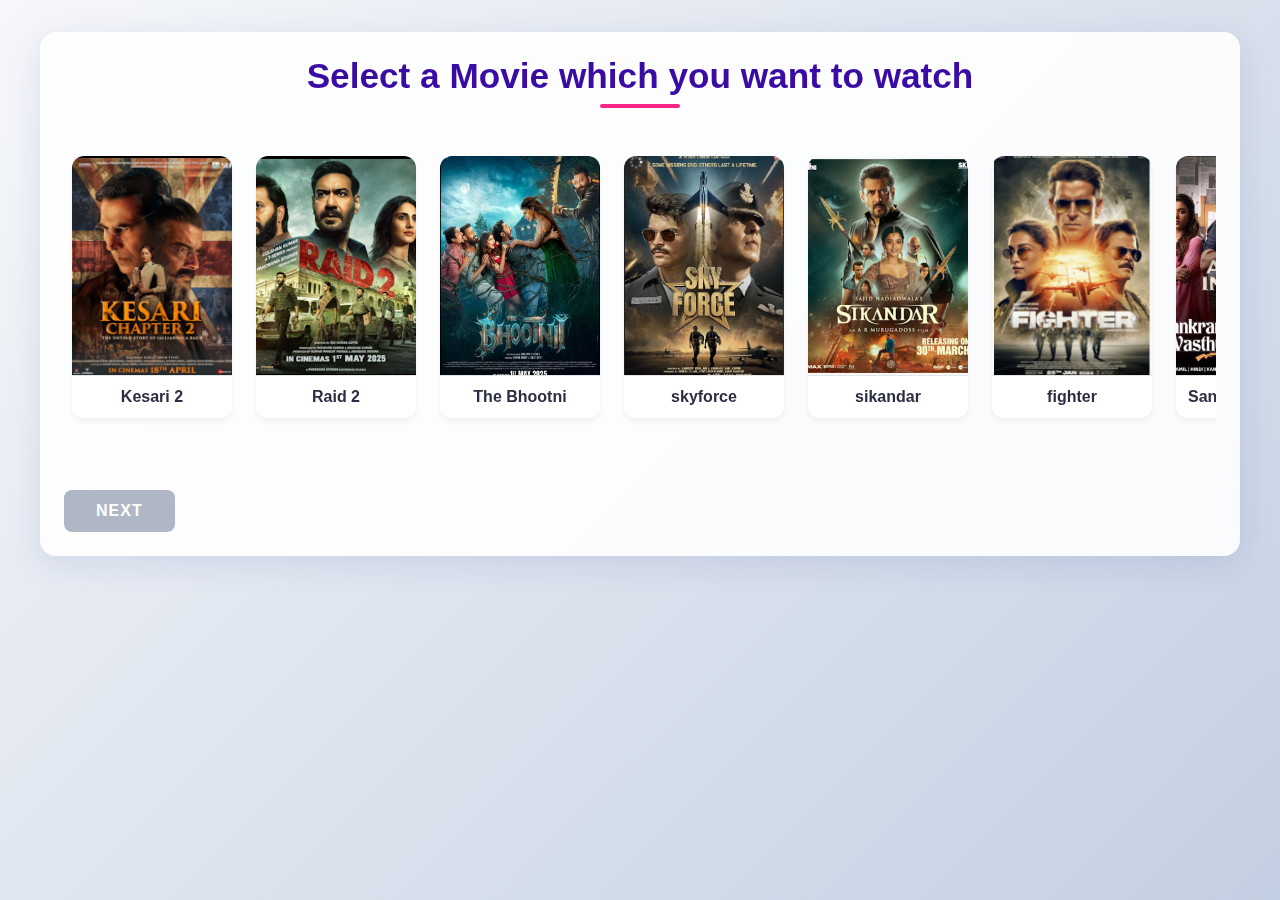
<file: index.html>
<html lang="en">
<head>
  <meta charset="UTF-8">
  <meta name="viewport" content="width=device-width, initial-scale=1.0">
  <title>Select Movie</title>
  <link rel="stylesheet" href="index.css">
</head>
<body>
  <div class="container">
    <h1> Select a Movie which you want to watch </h1>
    <div class="movies-grid">
      <div class="movie-card" onclick="select('Kesari 2')">
        <img src="kesari2.png" alt="Movie 1">
        <p>Kesari 2</p>
      </div>
      <div class="movie-card" onclick="select('Raid 2')">
        <img src="raid2.png" alt="Movie 2">
        <p>Raid 2</p>
      </div>
      <div class="movie-card" onclick="select('The Bhootni')">
        <img src="Bhootni.png" alt="Movie 3">
        <p>The Bhootni</p>
      </div>
      <div class="movie-card" onclick="select('skyforce')">
        <img src="skyforce.png" alt="Movie 4">
        <p>skyforce</p>
      </div>
      <div class="movie-card" onclick="select('sikandar')">
        <img src="sikandar.png" alt="Movie 5">
        <p>sikandar</p>
      </div>
      <div class="movie-card" onclick="select('fighter')">
        <img src="fighter.png" alt="Movie 6">
        <p>fighter</p>
      </div>
      <div class="movie-card" onclick="select('Sankranthiki Vasthunam')">
        <img src="Sankranthiki.png" alt="Movie 7">
        <p>Sankranthiki Vasthunam</p>
      </div>
      <div class="movie-card" onclick="select('Thudarum')">
        <img src="Thudarum.png" alt="Movie 8">
        <p>Thudarum</p>
      </div>
      <div class="movie-card" onclick="select('The Royals')">
        <img src="The Royals.png" alt="Movie 9">
        <p>The Royals</p>
      </div>
      <div class="movie-card" onclick="select('kull')">
        <img src="kull.png" alt="Movie 10">
        <p>kull</p>
      </div>
    </div>
    <button id="nextBtn" onclick="go()" disabled>Next</button>
  </div>
  <script>
    
    // let selectedMovie = "";
    // function highlightMovie(card, movieName) {
    //   document.querySelectorAll('.movie-card').forEach(el => el.classList.remove('selected'));
    //   card.classList.add('selected');
    //   selectedMovie = movieName;
    //   document.getElementById('nextBtn').disabled = false;
    // }
    // function goToNext() {
    //   localStorage.setItem("selectedMovie", selectedMovie);
    //   window.location.href = "seats.html";
    // }
    function select(name) {
    localStorage.setItem("selected", name);
    document.getElementById('nextBtn').disabled = false;
  }
  function go() {
    window.location.href = "seats.html";
  }
  </script>
</body>
</html>
</file>
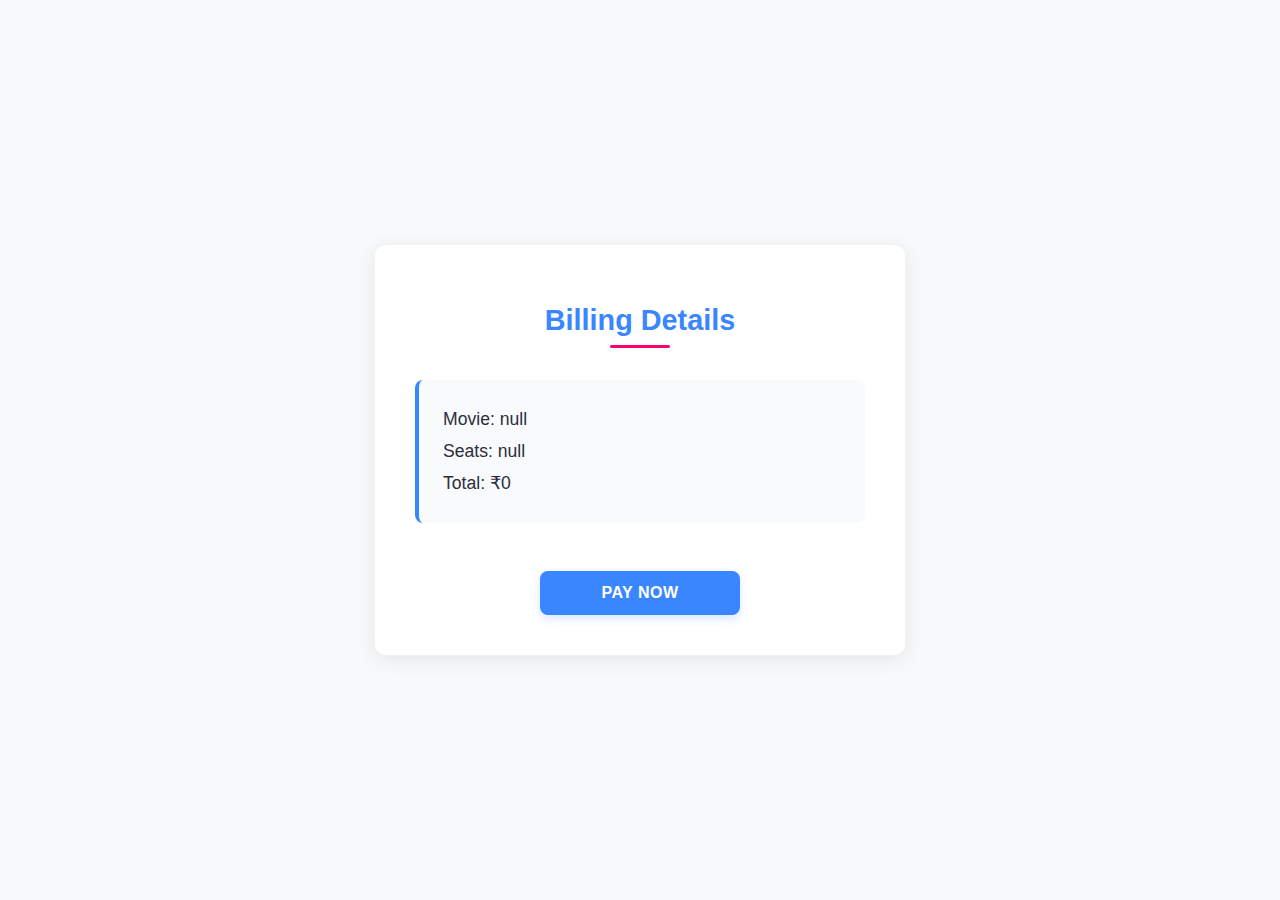
<file: bill.html>
<html lang="en">
<head>
  <meta charset="UTF-8">
  <meta name="viewport" content="width=device-width, initial-scale=1.0">
  <title>Billing</title>
  <link rel="stylesheet" href="bill.css">
</head>
<body>
  <div class="container">
    <h1>Billing Details</h1>
    <p id="summary"></p>
    <button onclick="confirmPayment()">Pay Now</button>
  </div>
  <script>
    const movie = localStorage.getItem("selected");
    const seats = localStorage.getItem("selectedSeats");
    const price = 150;
    const total = seats * price;
    document.getElementById("summary").innerText = `Movie: ${movie}\nSeats: ${seats}\nTotal: ₹${total}`;
    function confirmPayment() {
      window.location.href = "confirmation.html";
    }
  </script>
</body>
</html>
</file>
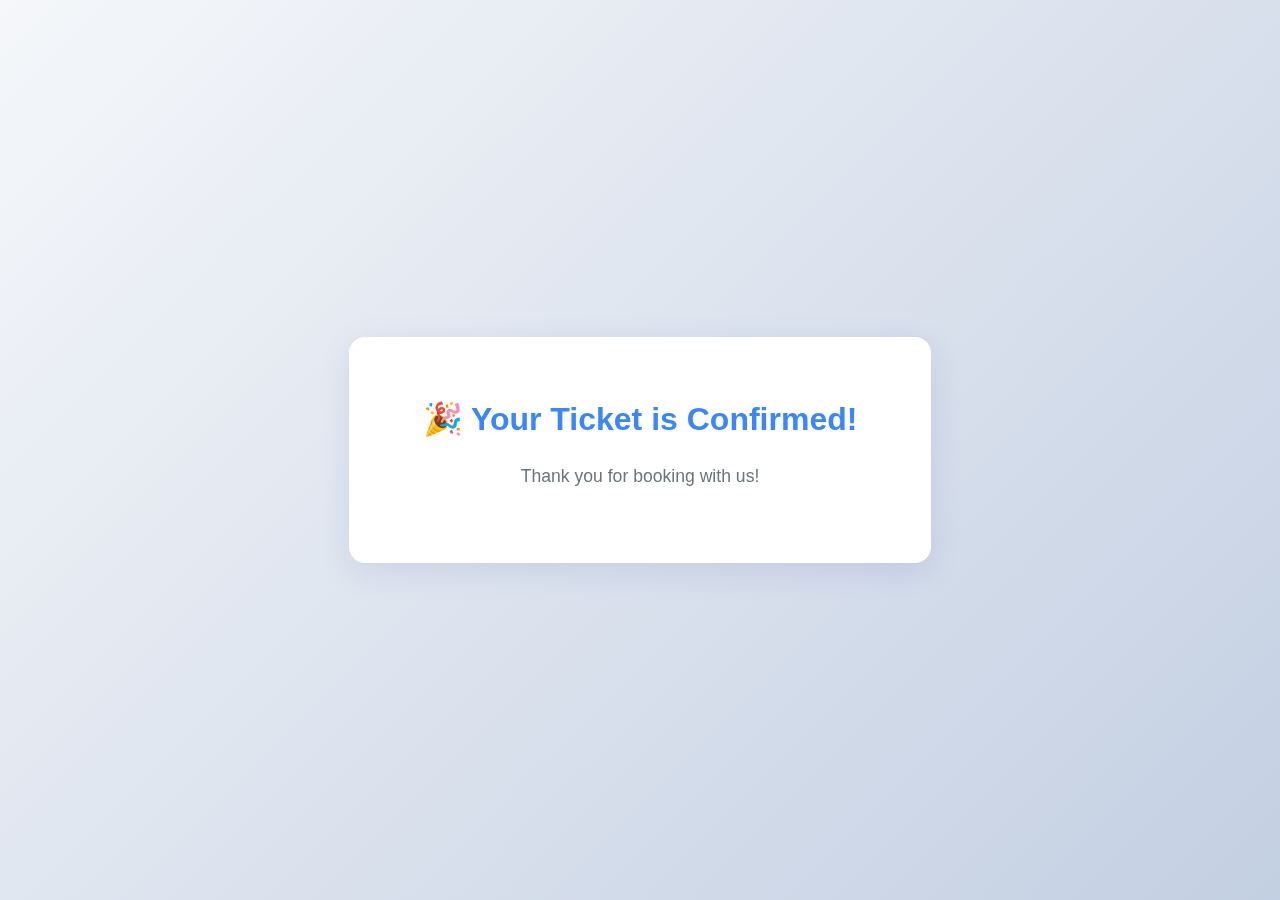
<file: confirmation.html>
<html lang="en">
<head>
  <meta charset="UTF-8">
  <meta name="viewport" content="width=device-width, initial-scale=1.0">
  <title>Confirmation</title>
  <link rel="stylesheet" href="style.css">
</head>
<body>
  <div class="container">
    <h1>🎉 Your Ticket is Confirmed!</h1>
    <p>Thank you for booking with us!</p>
  </div>
</body>
</html>
</file>
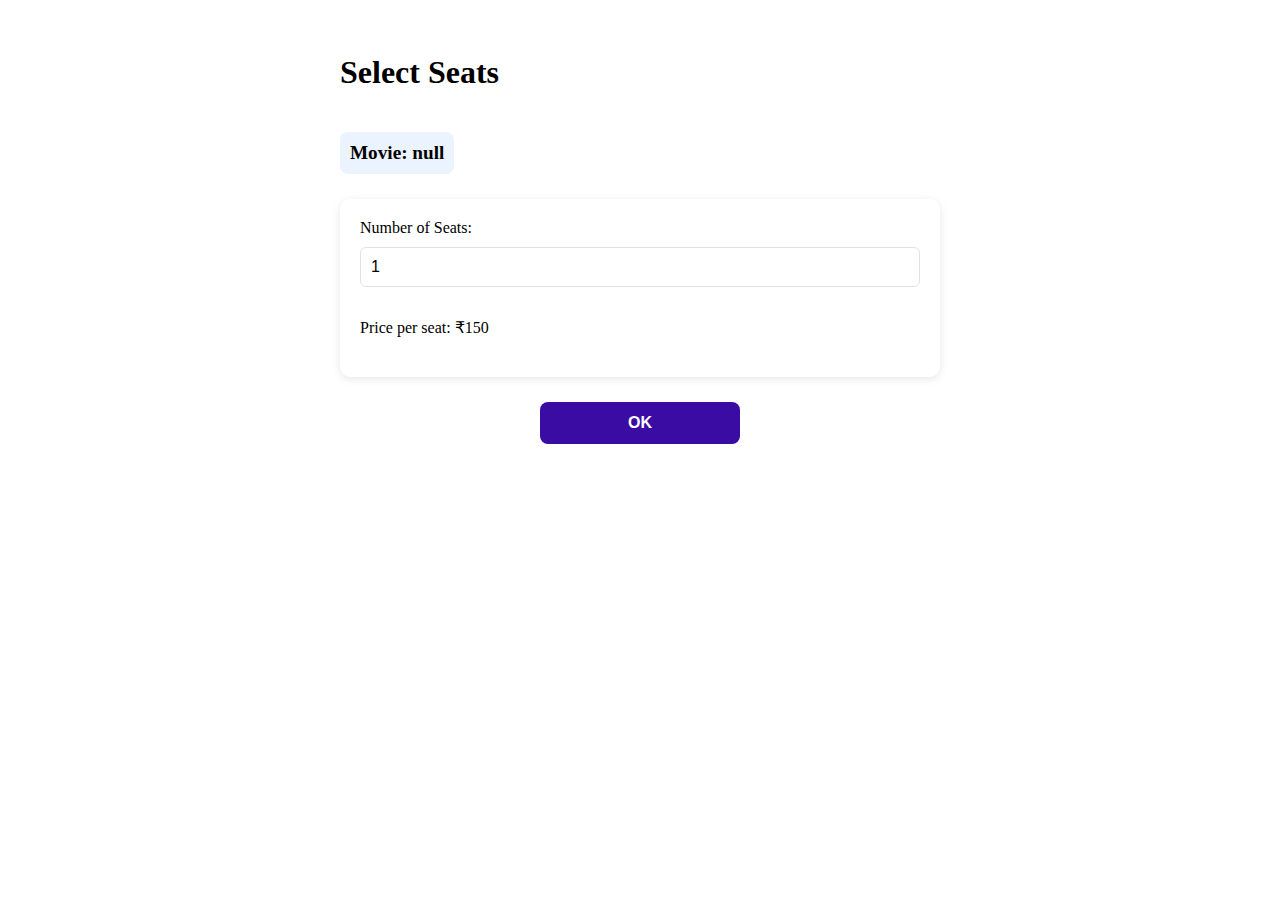
<file: seats.html>
<html lang="en">
<head>
  <meta charset="UTF-8">
  <meta name="viewport" content="width=device-width, initial-scale=1.0">
  <title>Select Seats</title>
  <link rel="stylesheet" href="seats.css">
</head>
<body>
  <div class="container">
    <h1>Select Seats </h1>
    <p id="movieName"></p>
    <div class="seats">
      <label>Number of Seats: </label>
      <input type="number" id="numSeats" min="1" max="10" value="1">
      <p>Price per seat: ₹150</p>
    </div>
    <button onclick="bill()">OK</button>
  </div>
  <script>
    document.getElementById("movieName").innerText = "Movie: " + localStorage.getItem("selected");
    function bill() {
      const seats = document.getElementById("numSeats").value;
      localStorage.setItem("selectedSeats", seats);
      window.location.href = "bill.html";
    }
  </script>
</body>
</html>
</file>
<file: index.css>
/* ===== Modern Movie Booking Theme ===== */
:root {
  --primary: #4361ee;       /* Vibrant blue */
  --secondary: #3a0ca3;     /* Deep purple */
  --accent: #f72585;        /* Pink accent */
  --light: #f8f9fa;         /* Off-white */
  --dark: #212529;          /* Dark gray */
  --success: #4cc9f0;       /* Teal for actions */
  --warning: #f8961e;       /* Orange for warnings */
  --danger: #ef233c;        /* Red for errors */
  --card-bg: #ffffff;       /* Pure white for cards */
  --text-primary: #2b2d42;  /* Dark text */
  --text-secondary: #8d99ae;/* Lighter text */
}

/* ===== Base Styles ===== */
* {
  margin: 0;
  padding: 0;
  box-sizing: border-box;
}

body {
  font-family: 'Poppins', 'Segoe UI', sans-serif;
  background: linear-gradient(135deg, #f5f7fa 0%, #c3cfe2 100%);
  color: var(--text-primary);
  min-height: 100vh;
  padding: 2rem;
}

.container {
  max-width: 1200px;
  margin: 0 auto;
  padding: 1.5rem;
  background-color: rgba(255, 255, 255, 0.9);
  border-radius: 16px;
  box-shadow: 0 8px 32px rgba(31, 38, 135, 0.1);
  backdrop-filter: blur(8px);
}

h1 {
  margin-bottom: 2rem;
  color: var(--secondary);
  font-weight: 700;
  font-size: 2.2rem;
  text-align: center;
  position: relative;
}

h1::after {
  content: '';
  display: block;
  width: 80px;
  height: 4px;
  background: var(--accent);
  margin: 0.5rem auto 0;
  border-radius: 2px;
}

/* ===== Movie Grid ===== */
.movies-grid {
  display: flex;
  overflow-x: auto;
  gap: 1.5rem;
  padding: 1rem 0.5rem;
  margin-bottom: 2rem;
  scroll-behavior: smooth;
}

/* Custom scrollbar */
.movies-grid::-webkit-scrollbar {
  height: 8px;
}

.movies-grid::-webkit-scrollbar-track {
  background: rgba(0, 0, 0, 0.05);
  border-radius: 10px;
}

.movies-grid::-webkit-scrollbar-thumb {
  background: var(--primary);
  border-radius: 10px;
}

/* Movie Cards */
.movie-card {
  flex: 0 0 auto;
  width: 160px;
  background: var(--card-bg);
  border-radius: 12px;
  overflow: hidden;
  transition: all 0.3s cubic-bezier(0.25, 0.8, 0.25, 1);
  cursor: pointer;
  box-shadow: 0 4px 6px rgba(0, 0, 0, 0.05);
  position: relative;
}

.movie-card:hover {
  transform: translateY(-8px);
  box-shadow: 0 12px 20px rgba(67, 97, 238, 0.2);
}

.movie-card.selected {
  border: 3px solid var(--accent);
  box-shadow: 0 0 0 3px rgba(247, 37, 133, 0.3);
}

.movie-card img {
  width: 100%;
  height: 220px;
  object-fit: cover;
  border-bottom: 1px solid rgba(0, 0, 0, 0.1);
}

.movie-card p {
  padding: 0.75rem;
  font-weight: 600;
  color: var(--text-primary);
  text-align: center;
  white-space: nowrap;
  overflow: hidden;
  text-overflow: ellipsis;
}

/* Next Button */
#nextBtn {
  margin-top: 1.5rem;
  padding: 0.75rem 2rem;
  font-size: 1rem;
  font-weight: 600;
  background: var(--primary);
  color: white;
  border: none;
  border-radius: 8px;
  cursor: pointer;
  transition: all 0.3s ease;
  display: inline-block;
  text-transform: uppercase;
  letter-spacing: 1px;
  box-shadow: 0 4px 6px rgba(67, 97, 238, 0.2);
}

#nextBtn:disabled {
  background: var(--text-secondary);
  cursor: not-allowed;
  box-shadow: none;
  opacity: 0.7;
}

#nextBtn:not(:disabled):hover {
  background: var(--secondary);
  transform: translateY(-2px);
  box-shadow: 0 6px 12px rgba(67, 97, 238, 0.3);
}

#nextBtn:active {
  transform: translateY(0);
}
</file>
<file: bill.css>
/* bill.css */
:root {
  --primary: #3a86ff;
  --secondary: #2667cc;
  --accent: #ff006e;
  --success: #06d6a0;
  --light: #f8f9fa;
  --dark: #212529;
  --text-primary: #2b2d42;
  --text-secondary: #6c757d;
}

body {
  margin: 0;
  padding: 0;
  font-family: 'Segoe UI', 'Poppins', sans-serif;
  background: #f8f9fa;
  display: flex;
  justify-content: center;
  align-items: center;
  min-height: 100vh;
  color: var(--text-primary);
}

.container {
  background-color: white;
  padding: 2.5rem;
  border-radius: 12px;
  box-shadow: 0 4px 20px rgba(0, 0, 0, 0.08);
  text-align: center;
  max-width: 450px;
  width: 90%;
  transition: transform 0.3s ease, box-shadow 0.3s ease;
  border: 1px solid rgba(0, 0, 0, 0.05);
}

.container:hover {
  transform: translateY(-5px);
  box-shadow: 0 8px 30px rgba(0, 0, 0, 0.12);
}

h1 {
  color: var(--primary);
  margin-bottom: 1.5rem;
  font-size: 1.8rem;
  font-weight: 700;
  position: relative;
}

h1::after {
  content: '';
  display: block;
  width: 60px;
  height: 3px;
  background: var(--accent);
  margin: 0.5rem auto 0;
  border-radius: 2px;
}

#summary {
  font-size: 1.1rem;
  margin: 2rem 0;
  line-height: 1.8;
  text-align: left;
  background: rgba(248, 249, 250, 0.8);
  padding: 1.5rem;
  border-radius: 8px;
  border-left: 4px solid var(--primary);
}

#summary span {
  font-weight: 600;
  color: var(--primary);
}

button {
  background-color: var(--primary);
  color: white;
  border: none;
  padding: 0.8rem 2rem;
  border-radius: 8px;
  font-size: 1rem;
  font-weight: 600;
  cursor: pointer;
  transition: all 0.3s ease;
  width: 100%;
  max-width: 200px;
  margin-top: 1rem;
  text-transform: uppercase;
  letter-spacing: 0.5px;
  box-shadow: 0 4px 8px rgba(58, 134, 255, 0.2);
}

button:hover {
  background-color: var(--secondary);
  transform: translateY(-2px);
  box-shadow: 0 6px 12px rgba(58, 134, 255, 0.3);
}

button:active {
  transform: translateY(0);
}
</file>
<file: style.css>
/* confirmation.css */
:root {
  --primary: #3a86ff;
  --secondary: #2667cc;
  --accent: #ff006e;
  --success: #06d6a0;
  --light: #f8f9fa;
  --dark: #212529;
  --text-primary: #2b2d42;
  --text-secondary: #6c757d;
}

body {
  margin: 0;
  padding: 0;
  font-family: 'Segoe UI', 'Poppins', sans-serif;
  background: linear-gradient(135deg, #f5f7fa 0%, #c3cfe2 100%);
  display: flex;
  justify-content: center;
  align-items: center;
  min-height: 100vh;
  color: var(--text-primary);
}

.container {
  background-color: white;
  padding: 2.5rem;
  border-radius: 16px;
  box-shadow: 0 8px 32px rgba(31, 38, 135, 0.1);
  text-align: center;
  max-width: 500px;
  width: 90%;
  transition: transform 0.3s ease;
  backdrop-filter: blur(8px);
  border: 1px solid rgba(255, 255, 255, 0.3);
}

.container:hover {
  transform: translateY(-5px);
  box-shadow: 0 12px 40px rgba(31, 38, 135, 0.15);
}

h1 {
  color: var(--primary);
  margin-bottom: 1.5rem;
  font-size: 2rem;
  font-weight: 700;
  display: flex;
  align-items: center;
  justify-content: center;
  gap: 0.5rem;
}

p {
  font-size: 1.1rem;
  color: var(--text-secondary);
  margin-bottom: 2rem;
  line-height: 1.6;
}

.confetti {
  font-size: 2.5rem;
  margin-bottom: 1rem;
  animation: bounce 1.5s infinite alternate;
}

@keyframes bounce {
  0% {
    transform: translateY(0);
  }
  100% {
    transform: translateY(-15px);
  }
}

/* If you want to add a button later */
button {
  background-color: var(--primary);
  color: white;
  border: none;
  padding: 0.8rem 2rem;
  border-radius: 8px;
  font-size: 1rem;
  font-weight: 600;
  cursor: pointer;
  transition: all 0.3s ease;
  margin-top: 1.5rem;
  box-shadow: 0 4px 8px rgba(58, 134, 255, 0.2);
}

button:hover {
  background-color: var(--secondary);
  transform: translateY(-2px);
  box-shadow: 0 6px 12px rgba(58, 134, 255, 0.3);
}
</file>
<file: seats.css>
/* ===== Seats Page Styles ===== */
.container {
  max-width: 600px;
  margin: 0 auto;
  padding: 25px;
}

#movieName {
  font-size: 1.2rem;
  font-weight: 600;
  color: var(--primary);
  margin-bottom: 25px;
  text-align: center;
  padding: 10px;
  background: rgba(58, 134, 255, 0.1);
  border-radius: 8px;
  display: inline-block;
}

.seats {
  background: white;
  padding: 20px;
  border-radius: 10px;
  margin-bottom: 25px;
  box-shadow: 0 2px 8px rgba(0,0,0,0.1);
}

.seats label {
  display: block;
  margin-bottom: 10px;
  font-weight: 500;
}

.seats input {
  width: 100%;
  padding: 10px;
  border: 1px solid #dee2e6;
  border-radius: 6px;
  margin-bottom: 15px;
  font-size: 1rem;
}

.seats input:focus {
  outline: none;
  border-color: var(--primary);
}

.seats p {
  color: var(--text-secondary);
  margin-bottom: 20px;
}

button {
  display: block;
  width: 100%;
  max-width: 200px;
  margin: 0 auto;
  padding: 12px;
  background: #3a0ca3;
  color: white;
  border: none;
  border-radius: 8px;
  font-size: 1rem;
  font-weight: 600;
  cursor: pointer;
  transition: background 0.2s;
}

button:hover {
  background: #3a86ff;
}
</file>
